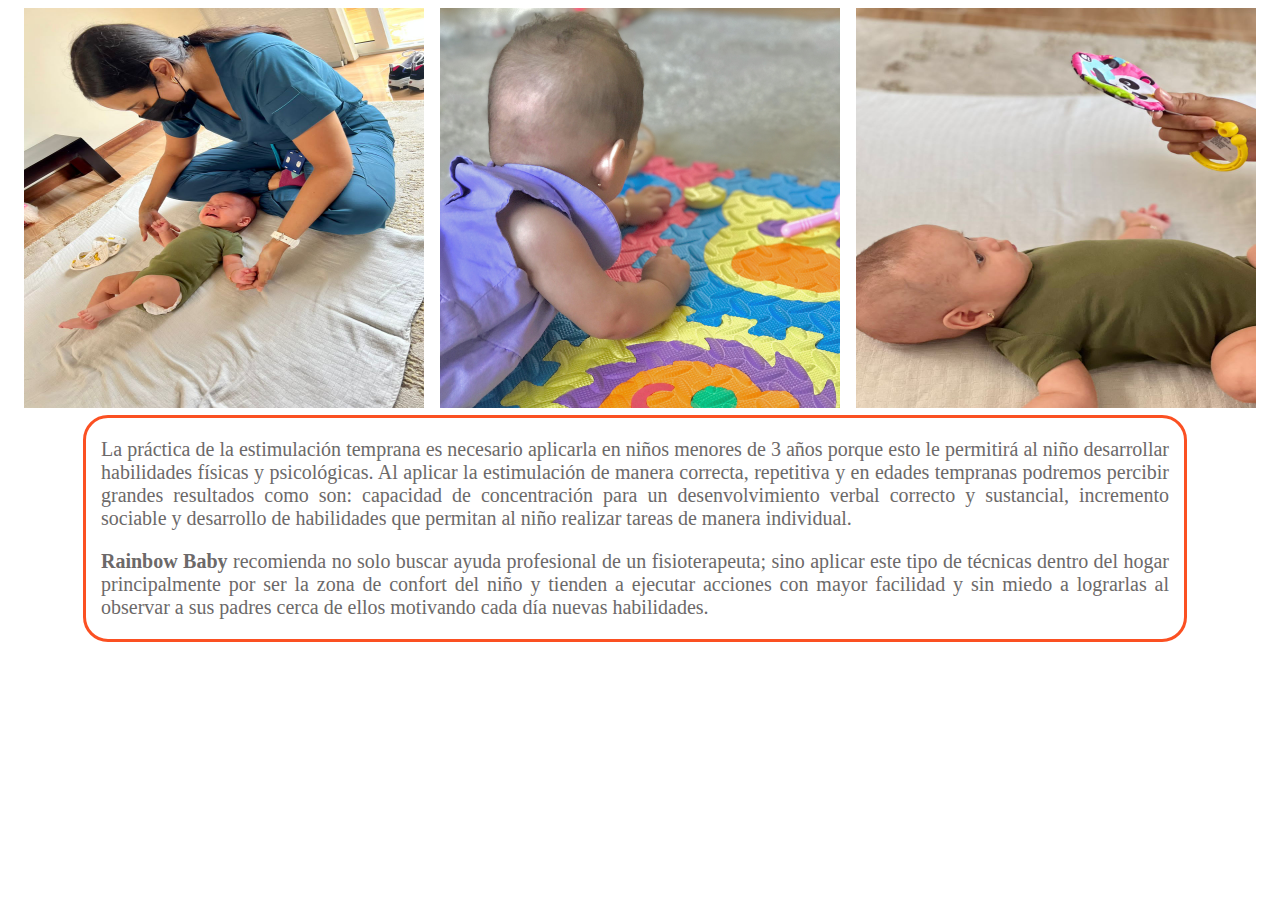
<file: index.html>
<!DOCTYPE html>
<html lang="en">
<head>
  <meta charset="UTF-8">
  <meta http-equiv="X-UA-Compatible" content="IE=edge">
  <meta name="viewport" content="width=device-width, initial-scale=1.0">
  <title>Document</title>

  <link rel="stylesheet" href="./style.css">

</head>
<body>


  <header >
    <div class="portada">

      <div class="ima-porta">
        <img src="./imagenes/imagenprincipal.jpg"  width="400rem" height="400rem"    alt="imagen no encontrada">
        <img src="./imagenes/gateo.jpg"  width="400rem" height="400rem"    alt="imagen no encontrada">
        <img src="./imagenes/visual.jpg"  width="400rem" height="400rem"    alt="imagen no encontrada">
        
      </div>

      <div class="texto">
        <p style="color:rgb(108, 105, 105)";> La práctica de la estimulación temprana es necesario aplicarla en niños menores de 3 años porque esto le permitirá al niño desarrollar habilidades físicas y psicológicas. Al aplicar la estimulación de manera correcta, repetitiva y en edades tempranas podremos percibir grandes resultados como son: capacidad de concentración para un desenvolvimiento verbal correcto y sustancial,
          incremento sociable y desarrollo de habilidades que permitan al niño realizar tareas de manera individual.
  
        </p>
        <p style="color:rgb(108, 105, 105)";>
          <b> Rainbow Baby </b> recomienda no solo buscar ayuda profesional de un fisioterapeuta; sino aplicar este tipo de técnicas dentro del hogar principalmente por ser la zona de confort del niño y tienden a ejecutar acciones con mayor facilidad y
          sin miedo a lograrlas al observar a sus padres cerca de ellos motivando cada día nuevas habilidades.
  
        </p> 

      </div> 

    </div>
  </header>
    
</body>
</html>
</file>
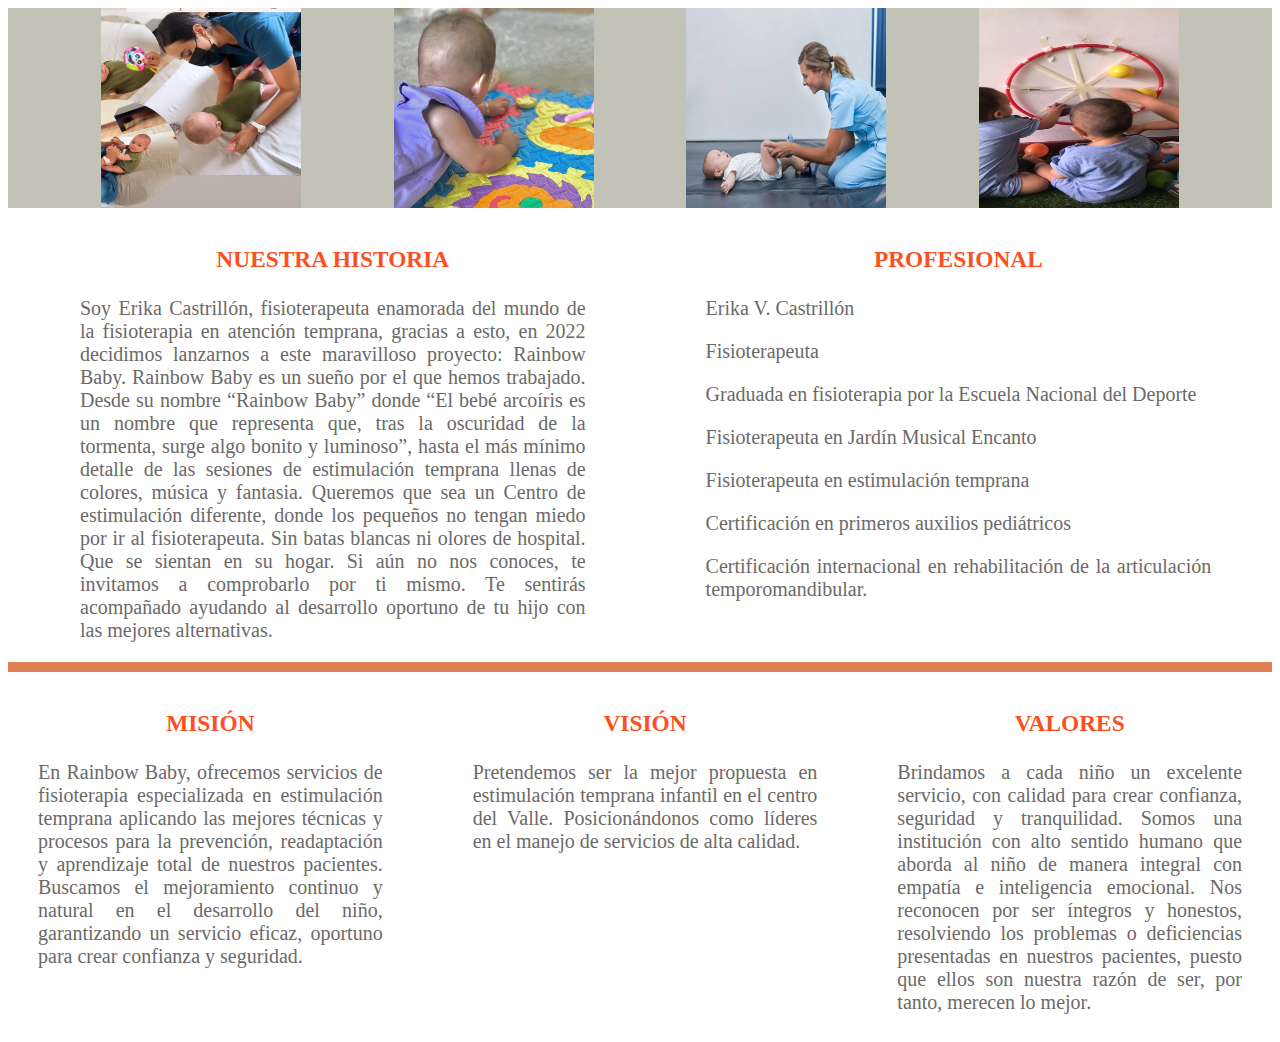
<file: indexempresa.html>
<!DOCTYPE html>
<html lang="en">
<head>
    <meta charset="UTF-8">
    <meta http-equiv="X-UA-Compatible" content="IE=edge">
    <meta name="viewport" content="width=device-width, initial-scale=1.0">
    <title>Document</title>

    <link rel="stylesheet" href="./style.css">

</head>
<body>

    <header >
        <div class="quinessomos">
            
            <div class="infor">
                <img src="./imagenes/647476D4-63F1-4211-8115-E5C9F56B75FD.jpg"  width="200rem" height="200rem"    alt="imagen no encontrada" >
                <img src="./imagenes/gateo.jpg"  width="200rem" height="200rem"    alt="imagen no encontrada" >
                <img src="./imagenes/fisio.jpeg"  width="200rem" height="200rem"    alt="imagen no encontrada" >
                <img src="./imagenes/conjunto.JPG"  width="200rem" height="200rem"    alt="imagen no encontrada" >
            
            </div>

        </div>
    </header>

    <div class="historia">

        <div class="resumen">

            <div>
                <h3 class="tit">NUESTRA HISTORIA</h3>
            </div>

            <div>
                <p style="color:rgb(108, 105, 105)";> Soy Erika Castrillón, fisioterapeuta enamorada del mundo de la fisioterapia en atención temprana, gracias a esto, en 2022 decidimos lanzarnos 
                    a este maravilloso proyecto: Rainbow Baby.
                    Rainbow Baby es un sueño por el que hemos trabajado. Desde su nombre “Rainbow Baby” donde “El bebé arcoíris es un nombre que representa que, tras la oscuridad de la tormenta, surge algo bonito y luminoso”, hasta el más mínimo detalle de las sesiones de estimulación temprana llenas de colores, música y fantasia. Queremos que sea un Centro de estimulación diferente, donde los pequeños no tengan miedo por ir al fisioterapeuta. Sin batas blancas ni olores de hospital. Que se sientan en su hogar.
                    Si aún no nos conoces, te invitamos a comprobarlo por ti mismo. Te sentirás acompañado ayudando al desarrollo oportuno de tu hijo con las mejores alternativas.
                </p>

            </div>
            

        </div>

        <div class="profesional">

            <h3 class="tit"> PROFESIONAL</h3>
            Erika V. Castrillón

            <p>
                Fisioterapeuta

            </p>

            <p>
                Graduada en fisioterapia por la Escuela Nacional del Deporte

            </p>

            <p>
                Fisioterapeuta en Jardín Musical Encanto

            </p>

            <p>
                Fisioterapeuta en estimulación temprana

            </p>

            <p>
                Certificación en primeros auxilios pediátricos

            </p>
            <p>
                Certificación internacional en rehabilitación de la articulación temporomandibular.

            </p>       
            
    
        </div>
        
    
    </div>

    <div class="barra">

    </div>

    <section>

        <div class="mision">

            <h3 class="tit"> MISIÓN</h3>
            <p style="color:rgb(108, 105, 105)";> En Rainbow Baby, ofrecemos servicios de fisioterapia especializada en estimulación temprana aplicando las mejores técnicas y procesos para la prevención, readaptación y aprendizaje total de nuestros pacientes.
                Buscamos el mejoramiento continuo y natural en el desarrollo del niño, garantizando un servicio eficaz, oportuno para crear confianza y seguridad.
            </p>

        </div>

        <div class="vision">

            <h3 class="tit"> VISIÓN</h3>
            <p style="color:rgb(108, 105, 105)";> Pretendemos ser la mejor propuesta 
                en estimulación temprana infantil en el centro del Valle. Posicionándonos como líderes en el manejo de servicios de alta calidad.
            </p>

        </div>

        <div class="valores">

            <h3 class="tit"> VALORES</h3>
            <p style="color:rgb(108, 105, 105)";> Brindamos a cada niño un excelente servicio, con calidad para crear confianza, seguridad y tranquilidad.
                Somos una institución con alto sentido humano que aborda al niño de manera integral con empatía e inteligencia emocional.
                Nos reconocen por ser íntegros y honestos, resolviendo los problemas o deficiencias presentadas en nuestros pacientes, puesto que ellos son nuestra razón de ser, por tanto, merecen lo mejor.
                
            </p>

        </div>


    </section>

    
</body>
</html>
</file>
<file: style.css>
.ima-porta{
    display: flex;
    justify-content: space-evenly;
    flex-wrap: wrap;

}


.texto{
    font-size: 20px;
    text-align: justify;
    margin-top: 7px;
    margin-right: 85px;
    margin-left: 75px;
    padding-left: 15px;
    padding-right: 15px;
    border-style:solid; color:#FB5022;
    border-radius: 25px;

}

.infor {
    background-color: rgb(194, 194, 182);
    display: flex;
    justify-content: space-evenly;
    flex-wrap: wrap;
}

.tit {
    color: #FB5022;
    text-align: center;
}

.resumen {
    font-size: 20px;
    text-align: justify;
    width: 40%;
    margin-top: 15px;
    margin-left: 60px;
    padding-left: 12px;
    color: rgb(182, 90, 50);   
}

.barra {
    background-color: rgb(222, 128, 82);
    padding: 5px;
}

.profesional{

    font-size: 20px;
    text-align: justify;
    width: 40%;
    margin-top: 15px;
    margin-left: 120px;
    color: rgb(108, 105, 105)

}

.historia {

    display: flex;
    
}

.vision {
    font-size: 20px;
    text-align: justify;
    width: 40%;
    margin-top: 15px;
    margin-left: 90px;
    color: rgb(60, 61, 61);


}

.mision {

    font-size: 20px;
    text-align: justify;
    width: 40%;
    margin-top: 15px;
    margin-left: 30px;
    

}

.valores {
    font-size:20px;
    text-align:justify;
    width:40%;
    margin-top: 15px;
    margin-left:80px;
    margin-right:30px;
    

}

section {

    display: flex;
    justify-content: space-evenly;
    
}
</file>
